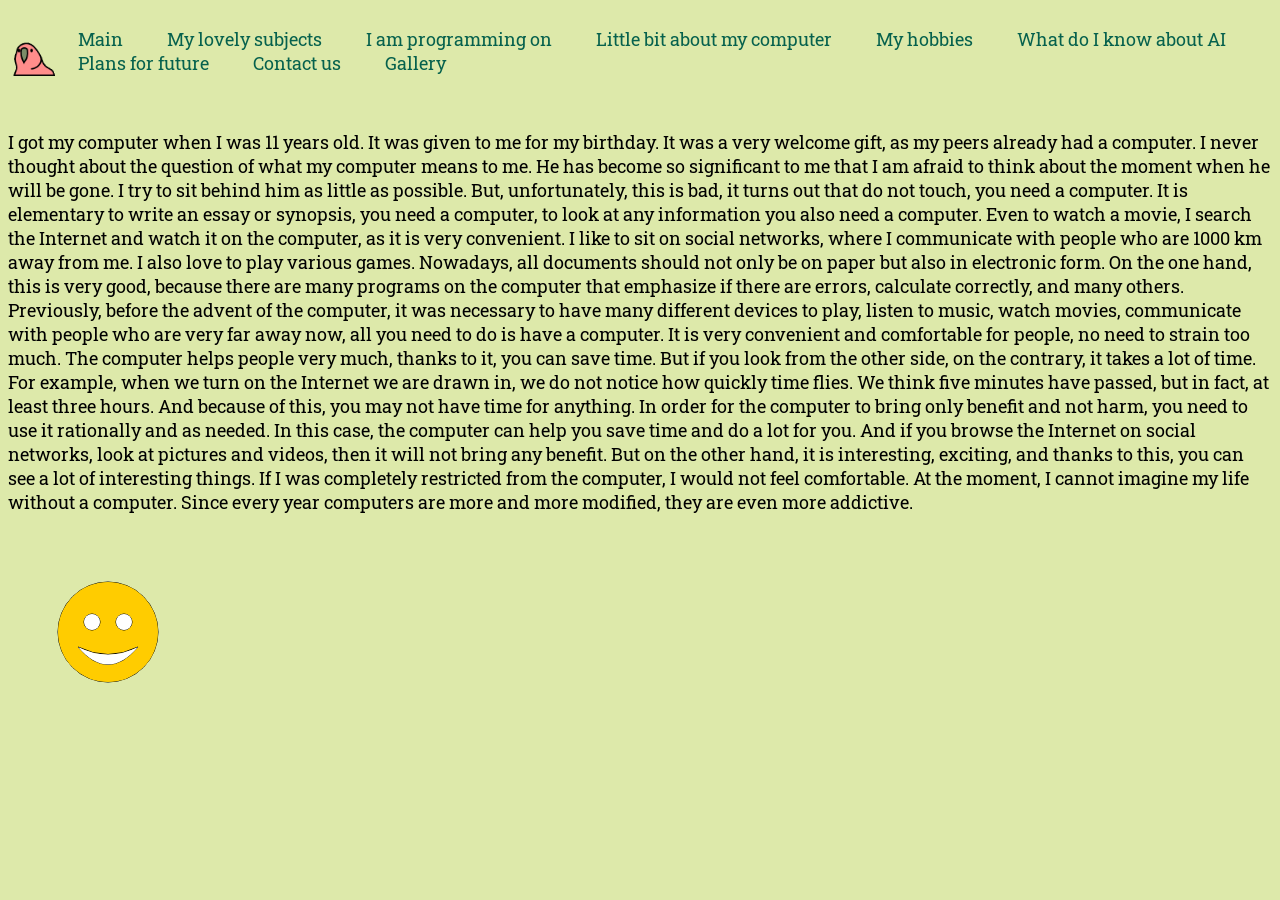
<file: about-computer.html>
<!DOCTYPE html>
<html>

<head>
  <meta http-equiv="Content-Type" content="text/html; charset=utf-8" />
  <title>Imperium post</title>
  <!-- <link rel="stylesheet" href="/styles/reset.css">   -->
  <link rel="stylesheet" href="styles/menu.css" />
  <link rel="stylesheet" href="styles/text.css" />
  <link rel="stylesheet" href="styles/table.css" />
  <link rel="stylesheet" href="styles/style.css" />
  <link rel="stylesheet" href="styles/photo.css" />
  <link rel="stylesheet" href="styles/form.css" />
  <link rel="stylesheet" href="styles/header.css" />
  <link rel="preconnect" href="https://fonts.googleapis.com" />
  <link rel="preconnect" href="https://fonts.gstatic.com" crossorigin />
  <link
    href="https://fonts.googleapis.com/css2?family=Roboto+Slab:wght@100;200;300;400;500;600;700;800;900&display=swap"
    rel="stylesheet" />
</head>

<body class="body_hide">
  <img class="background">
  <div class="container">
    <div class="header">
      <img src="images/pap-dance.gif" , alt="Parrot dancing" />
      <div class="header-nav">
        <a href="index.html">Main</a>
        <a href="subjects.html">My lovely subjects</a>
        <a href="programming-languages.html">I am programming on</a>
        <a href="about-computer.html">Little bit about my computer</a>
        <a href="my-hobbies.html">My hobbies</a>
        <a href="ai.html">What do I know about AI</a>
        <a href="future.html">Plans for future</a>
        <a href="recruiting.html">Contact us</a>
        <a href="gallery.html">Gallery</a>
      </div>
    </div>

    <br /><br />
    <div class="container">
      <p>
        I got my computer when I was 11 years old. It was given to me for my
        birthday. It was a very welcome gift, as my peers already had a
        computer. I never thought about the question of what my computer means
        to me. He has become so significant to me that I am afraid to think
        about the moment when he will be gone. I try to sit behind him as little
        as possible. But, unfortunately, this is bad, it turns out that do not
        touch, you need a computer. It is elementary to write an essay or
        synopsis, you need a computer, to look at any information you also need
        a computer. Even to watch a movie, I search the Internet and watch it on
        the computer, as it is very convenient. I like to sit on social
        networks, where I communicate with people who are 1000 km away from me.
        I also love to play various games. Nowadays, all documents should not
        only be on paper but also in electronic form. On the one hand, this is
        very good, because there are many programs on the computer that
        emphasize if there are errors, calculate correctly, and many others.
        Previously, before the advent of the computer, it was necessary to have
        many different devices to play, listen to music, watch movies,
        communicate with people who are very far away now, all you need to do is
        have a computer. It is very convenient and comfortable for people, no
        need to strain too much. The computer helps people very much, thanks to
        it, you can save time. But if you look from the other side, on the
        contrary, it takes a lot of time. For example, when we turn on the
        Internet we are drawn in, we do not notice how quickly time flies. We
        think five minutes have passed, but in fact, at least three hours. And
        because of this, you may not have time for anything. In order for the
        computer to bring only benefit and not harm, you need to use it
        rationally and as needed. In this case, the computer can help you save
        time and do a lot for you. And if you browse the Internet on social
        networks, look at pictures and videos, then it will not bring any
        benefit. But on the other hand, it is interesting, exciting, and thanks
        to this, you can see a lot of interesting things. If I was completely
        restricted from the computer, I would not feel comfortable. At the
        moment, I cannot imagine my life without a computer. Since every year
        computers are more and more modified, they are even more addictive.
      </p>
    </div>
    <canvas id="smile" width="200" height="200">
      <p>Ваш браузер не поддерживает рисование.</p>
    </canvas>    

    <script src="scripts/header-helper.js" type="text/javascript"></script>
    <script src="scripts/hot-buttons.js" type="text/javascript"></script>
    <script src="scripts/script.js" type="text/javascript"></script>
</body>

</html>
</file>
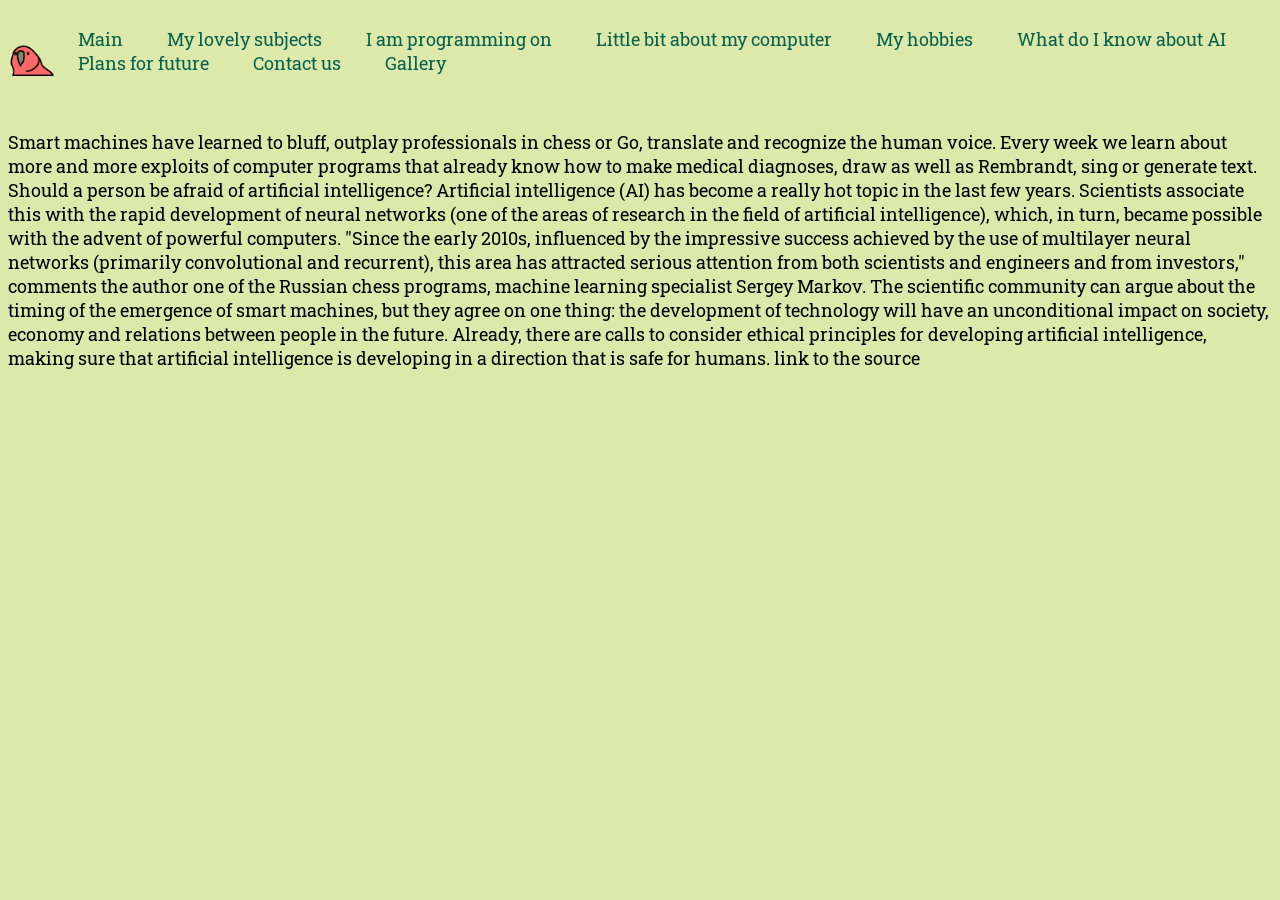
<file: ai.html>
<!DOCTYPE html>
<html>

<head>
  <meta http-equiv="Content-Type" content="text/html; charset=utf-8" />
  <title>Imperium post</title>
  <!-- <link rel="stylesheet" href="/styles/reset.css">   -->
  <link rel="stylesheet" href="styles/menu.css" />
  <link rel="stylesheet" href="styles/text.css" />
  <link rel="stylesheet" href="styles/table.css" />
  <link rel="stylesheet" href="styles/style.css" />
  <link rel="stylesheet" href="styles/photo.css" />
  <link rel="stylesheet" href="styles/form.css" />
  <link rel="stylesheet" href="/styles/header.css" />
  <link rel="preconnect" href="https://fonts.googleapis.com" />
  <link rel="preconnect" href="https://fonts.gstatic.com" crossorigin />
  <link
    href="https://fonts.googleapis.com/css2?family=Roboto+Slab:wght@100;200;300;400;500;600;700;800;900&display=swap"
    rel="stylesheet" />
</head>

<body class="body_hide">
  <img class="background">
  <div class="container">
    <div class="header">
      <img src="images/pap-dance.gif" , alt="Parrot dancing" />
      <div class="header-nav">
        <a href="index.html">Main</a>
        <a href="subjects.html">My lovely subjects</a>
        <a href="programming-languages.html">I am programming on</a>
        <a href="about-computer.html">Little bit about my computer</a>
        <a href="my-hobbies.html">My hobbies</a>
        <a href="ai.html">What do I know about AI</a>
        <a href="future.html">Plans for future</a>
        <a href="recruiting.html">Contact us</a>
        <a href="gallery.html">Gallery</a>
      </div>
    </div>

    <br /><br />
    <div class="container">
      <p>
        Smart machines have learned to bluff, outplay professionals in chess or
        Go, translate and recognize the human voice. Every week we learn about
        more and more exploits of computer programs that already know how to
        make medical diagnoses, draw as well as Rembrandt, sing or generate
        text. Should a person be afraid of artificial intelligence? Artificial
        intelligence (AI) has become a really hot topic in the last few years.
        Scientists associate this with the rapid development of neural networks
        (one of the areas of research in the field of artificial intelligence),
        which, in turn, became possible with the advent of powerful computers.
        "Since the early 2010s, influenced by the impressive success achieved by
        the use of multilayer neural networks (primarily convolutional and
        recurrent), this area has attracted serious attention from both
        scientists and engineers and from investors," comments the author one of
        the Russian chess programs, machine learning specialist Sergey Markov.
        The scientific community can argue about the timing of the emergence of
        smart machines, but they agree on one thing: the development of
        technology will have an unconditional impact on society, economy and
        relations between people in the future. Already, there are calls to
        consider ethical principles for developing artificial intelligence,
        making sure that artificial intelligence is developing in a direction
        that is safe for humans.
        <a target="_blank" href="https://en.wikipedia.org/wiki/Artificial_intelligence">link to the source</a>
      </p>
    </div>

    <script src="scripts/header-helper.js" type="text/javascript"></script>
    <script src="scripts/hot-buttons.js" type="text/javascript"></script>
    <script src="scripts/script.js" type="text/javascript"></script>
</body>

</html>
</file>
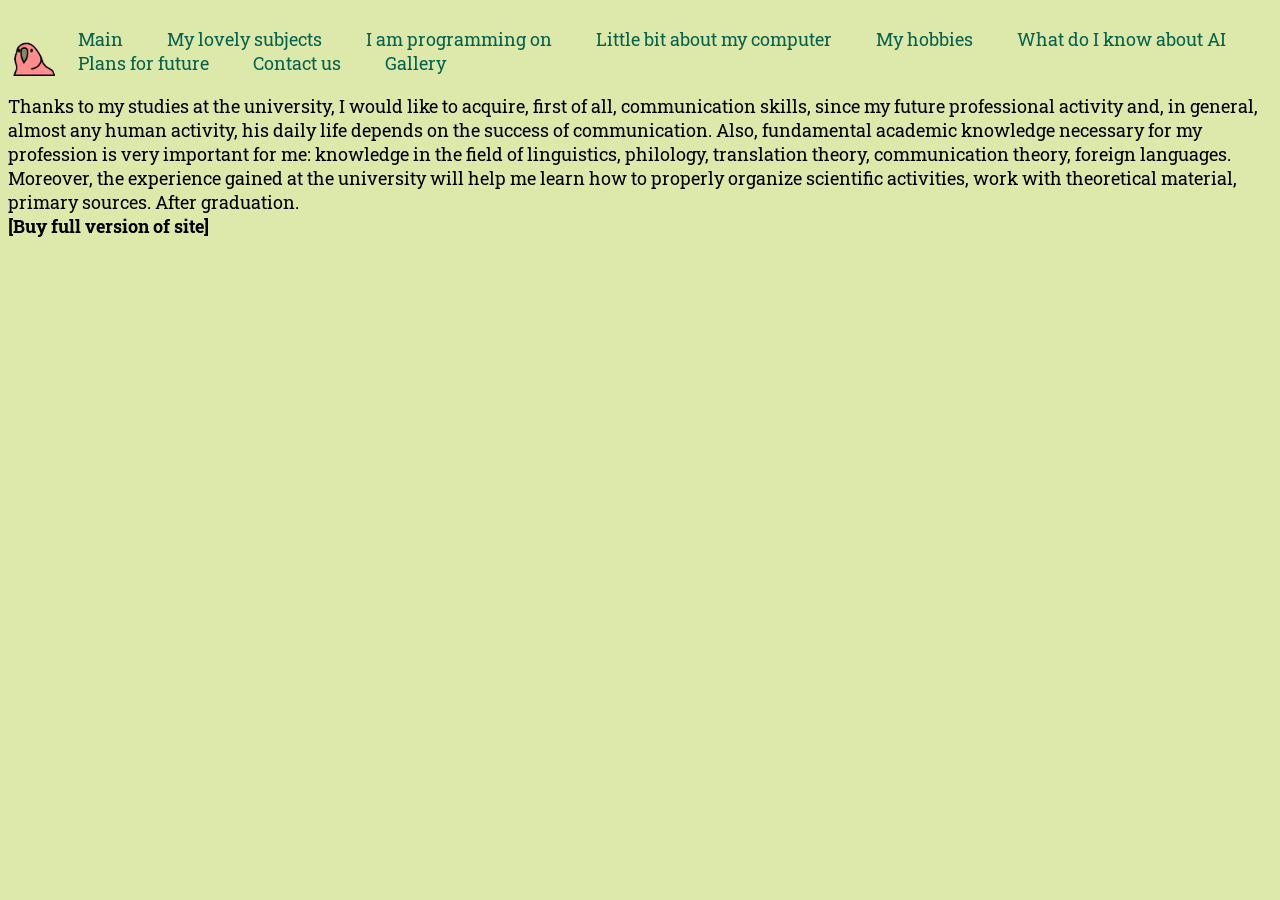
<file: educational.html>
<!DOCTYPE html>
<html>

<head>
  <meta http-equiv="Content-Type" content="text/html; charset=utf-8" />
  <title>Imperium post</title>
  <!-- <link rel="stylesheet" href="/styles/reset.css">   -->
  <link rel="stylesheet" href="styles/menu.css" />
  <link rel="stylesheet" href="styles/text.css" />
  <link rel="stylesheet" href="styles/table.css" />
  <link rel="stylesheet" href="styles/style.css" />
  <link rel="stylesheet" href="styles/photo.css" />
  <link rel="stylesheet" href="styles/form.css" />
  <link rel="stylesheet" href="styles/header.css" />
  <link rel="preconnect" href="https://fonts.googleapis.com" />
  <link rel="preconnect" href="https://fonts.gstatic.com" crossorigin />
  <link
    href="https://fonts.googleapis.com/css2?family=Roboto+Slab:wght@100;200;300;400;500;600;700;800;900&display=swap"
    rel="stylesheet" />
</head>

<body class="body_hide">
  <img class="background">
  <div class="container">
    <div class="header">
      <img src="images/pap-dance.gif" , alt="Parrot dancing" />
      <div class="header-nav">
        <a href="index.html">Main</a>
        <a href="subjects.html">My lovely subjects</a>
        <a href="programming-languages.html">I am programming on</a>
        <a href="about-computer.html">Little bit about my computer</a>
        <a href="my-hobbies.html">My hobbies</a>
        <a href="ai.html">What do I know about AI</a>
        <a href="future.html">Plans for future</a>
        <a href="recruiting.html">Contact us</a>
        <a href="gallery.html">Gallery</a>
      </div>
    </div>
    <div>
      <p>
        Thanks to my studies at the university, I would like to acquire, first
        of all, communication skills, since my future professional activity and,
        in general, almost any human activity, his daily life depends on the
        success of communication. Also, fundamental academic knowledge necessary
        for my profession is very important for me: knowledge in the field of
        linguistics, philology, translation theory, communication theory,
        foreign languages. Moreover, the experience gained at the university
        will help me learn how to properly organize scientific activities, work
        with theoretical material, primary sources. After graduation.
        <br />
        <b><a href="../secret.html">[Buy full version of site]</a></b>
      </p>
    </div>

    <script src="scripts/header-helper.js" type="text/javascript"></script>
    <script src="scripts/hot-buttons.js" type="text/javascript"></script>
    <script src="scripts/script.js" type="text/javascript"></script>
</body>

</html>
</file>
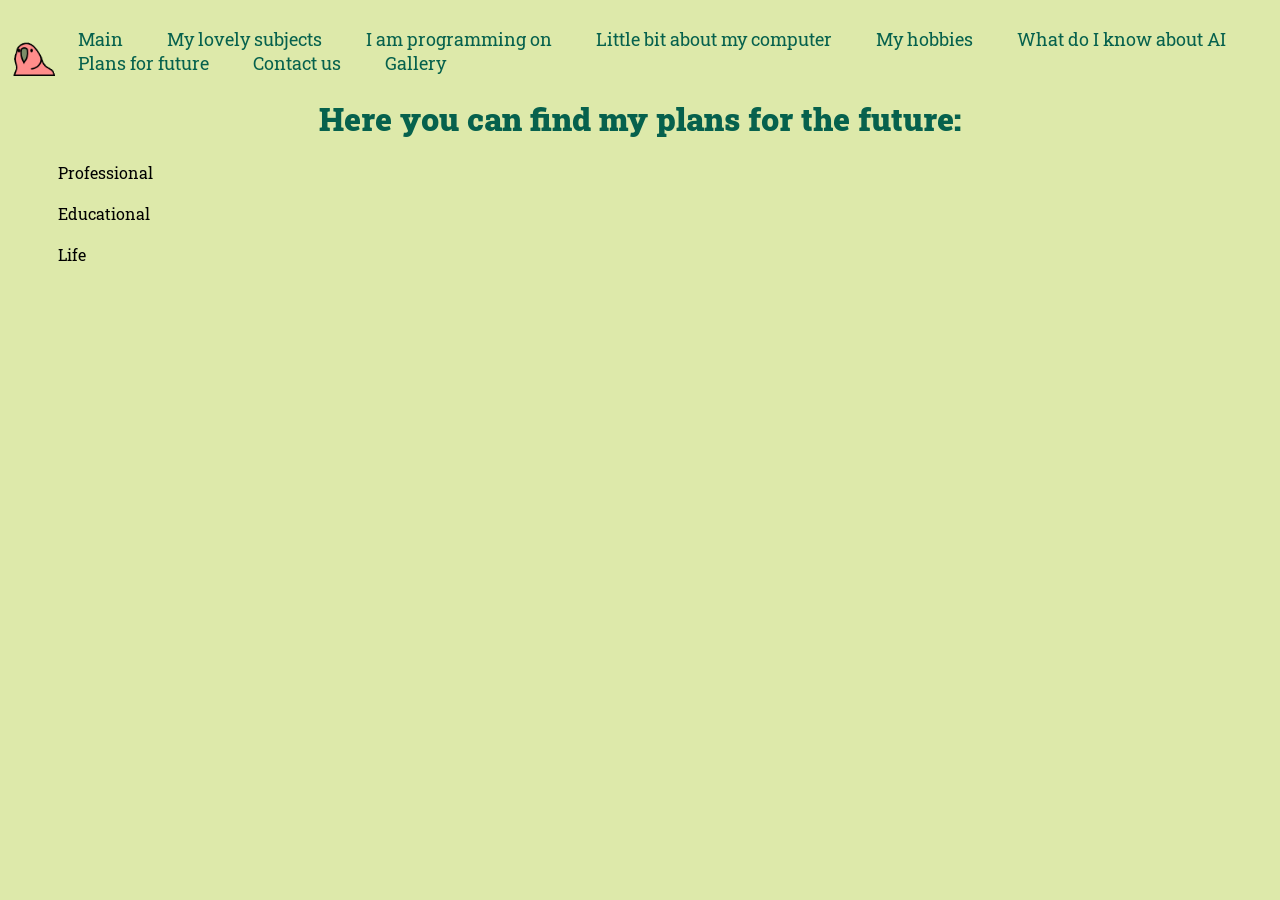
<file: future.html>
<!DOCTYPE html>
<html>

<head>
    <meta http-equiv="Content-Type" content="text/html; charset=utf-8">
    <title>Imperium post</title>
    <!-- <link rel="stylesheet" href="/styles/reset.css">   -->
    <link rel="stylesheet" href="styles/menu.css">
    <link rel="stylesheet" href="styles/text.css">
    <link rel="stylesheet" href="styles/table.css">
    <link rel="stylesheet" href="styles/style.css">
    <link rel="stylesheet" href="styles/photo.css">
    <link rel="stylesheet" href="styles/form.css">
    <link rel="stylesheet" href="styles/header.css" />
    <link rel="preconnect" href="https://fonts.googleapis.com">
    <link rel="preconnect" href="https://fonts.gstatic.com" crossorigin>
    <link
        href="https://fonts.googleapis.com/css2?family=Roboto+Slab:wght@100;200;300;400;500;600;700;800;900&display=swap"
        rel="stylesheet">
</head>

<body class="body_hide">
    <img class="background">
    <div class="container">
        <div class="header">
            <img src="images/pap-dance.gif" , alt="Parrot dancing">
            <div class="header-nav">
                <a href="index.html">Main</a>
                <a href="subjects.html">My lovely subjects</a>
                <a href="programming-languages.html">I am programming on</a>
                <a href="about-computer.html">Little bit about my computer</a>
                <a href="my-hobbies.html">My hobbies</a>
                <a href="ai.html">What do I know about AI</a>
                <a href="future.html">Plans for future</a>
                <a href="recruiting.html">Contact us</a>
                <a href="gallery.html">Gallery</a>

            </div>
        </div>
        <p>
        <h1>Here you can find my plans for the future:</h1>
        <ul class="future">
            <li><a href="professional.html">Professional</a></li>
            <li><a href="educational.html">Educational</a></li>
            <li><a href="life.html">Life</a></li>
        </ul>
        </p>
    </div>
    <script src="scripts/header-helper.js" type="text/javascript"></script>
    <script src="scripts/hot-buttons.js" type="text/javascript"></script>
    <script src="scripts/script.js" type="text/javascript"></script>
</body>

</html>
</file>
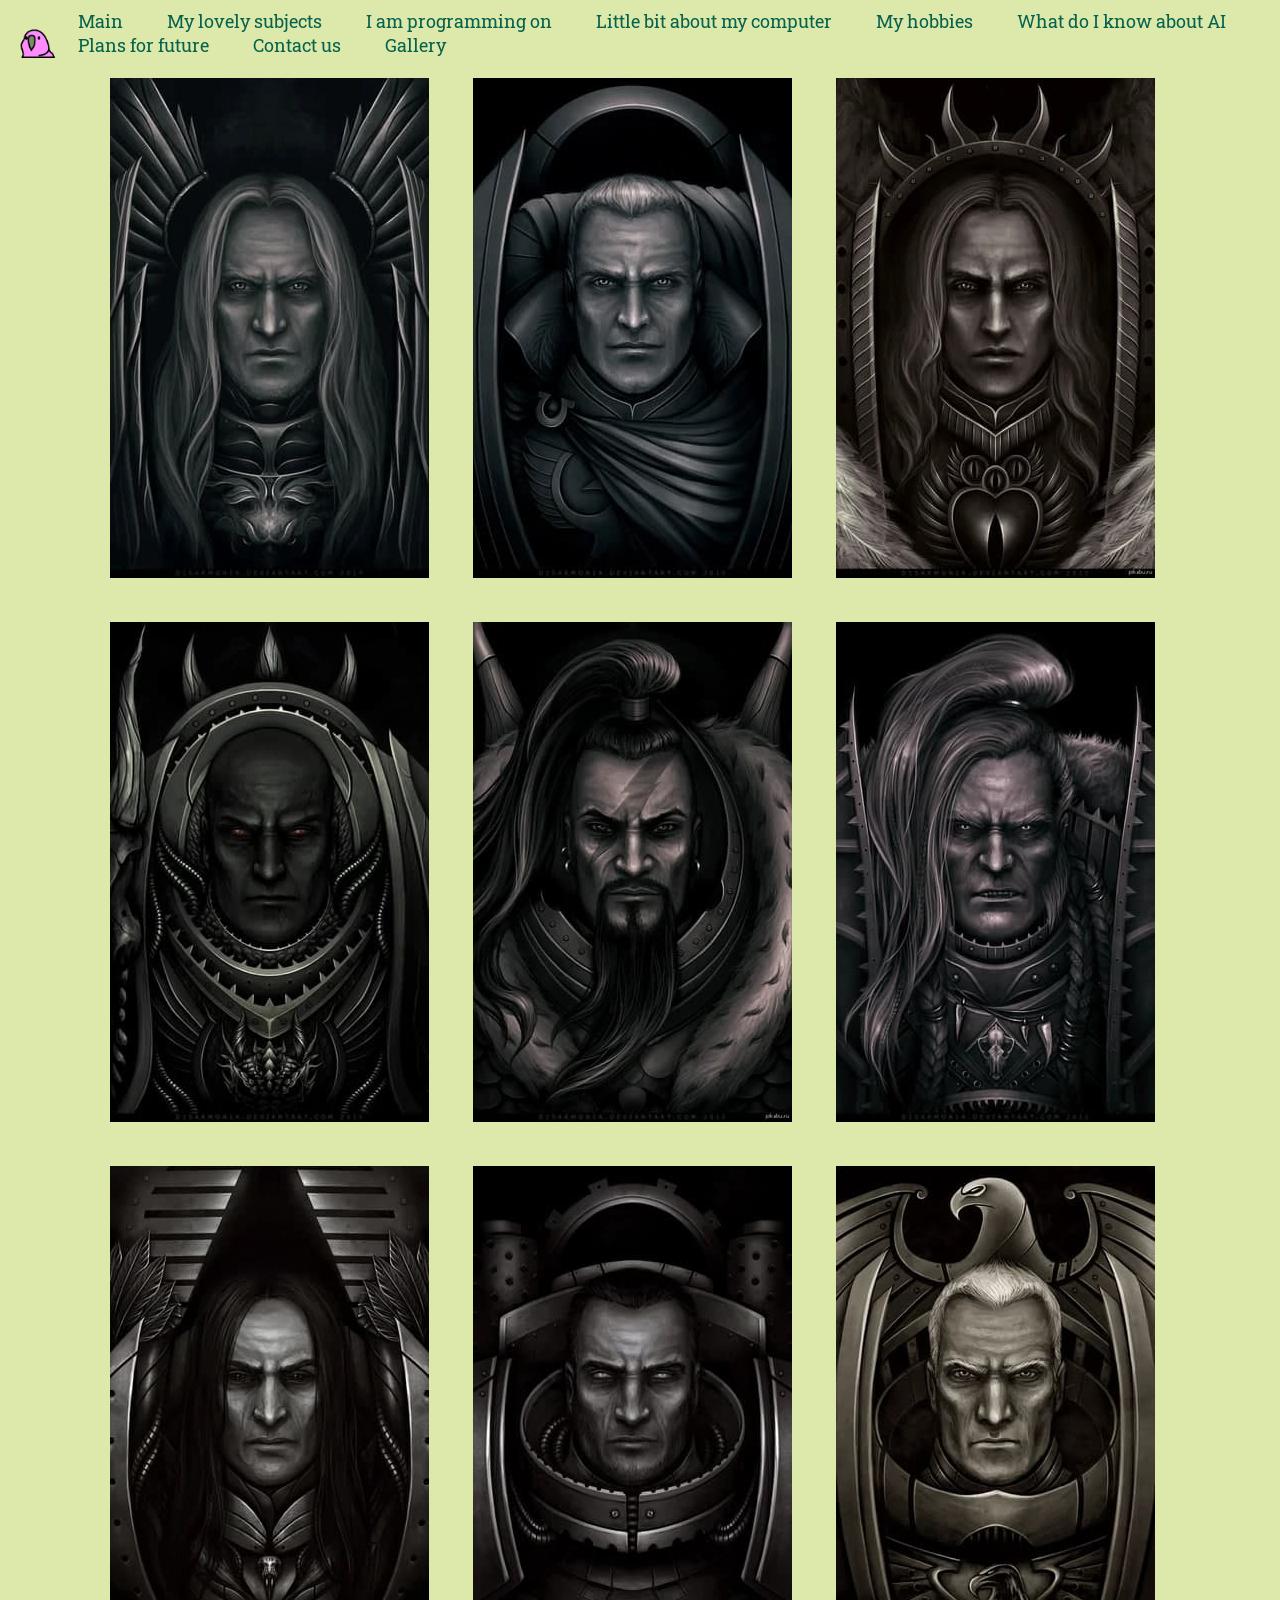
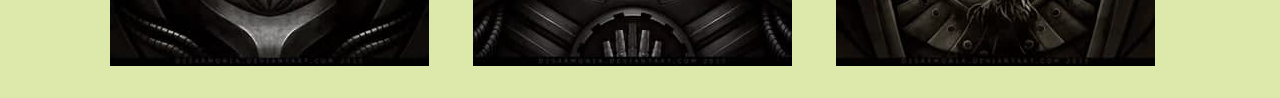
<file: gallery.html>
<!DOCTYPE html>
<html>

<head>
  <meta http-equiv="Content-Type" content="text/html; charset=utf-8" />
  <title>Imperium post</title>
  <!-- <link rel="stylesheet" href="/styles/reset.css">   -->
  <link rel="stylesheet" href="styles/menu.css" />
  <link rel="stylesheet" href="styles/text.css" />
  <link rel="stylesheet" href="styles/table.css" />
  <link rel="stylesheet" href="styles/style.css" />
  <link rel="stylesheet" href="styles/photo.css" />
  <link rel="stylesheet" href="styles/form.css" />
  <link rel="stylesheet" href="styles/header.css" />
  <link rel="stylesheet" href="styles/slider.css" />
  <link rel="preconnect" href="https://fonts.googleapis.com" />
  <link rel="preconnect" href="https://fonts.gstatic.com" crossorigin />
  <link
    href="https://fonts.googleapis.com/css2?family=Roboto+Slab:wght@100;200;300;400;500;600;700;800;900&display=swap"
    rel="stylesheet" />
</head>

<body class="body_hide">
  <div class="container">
    <div class="header">
      <img src="images/pap-dance.gif" , alt="Parrot dancing" />
      <div class="header-nav">
        <a href="index.html">Main</a>
        <a href="subjects.html">My lovely subjects</a>
        <a href="programming-languages.html">I am programming on</a>
        <a href="about-computer.html">Little bit about my computer</a>
        <a href="my-hobbies.html">My hobbies</a>
        <a href="ai.html">What do I know about AI</a>
        <a href="future.html">Plans for future</a>
        <a href="recruiting.html">Contact us</a>
        <a href="gallery.html">Gallery</a>
      </div>
    </div>

    <div class="imperators">
      <div class="imperator-img">
        <img src="images/photo_2021-10-21_15-27-26.jpg" alt="" />
        <img src="images/photo_2021-10-21_15-27-51.jpg" alt="" />
        <img src="images/photo_2021-10-21_15-27-58.jpg" alt="" />
        <img src="images/photo_2021-10-21_15-28-04.jpg" alt="" />
        <img src="images/photo_2021-10-21_15-28-15.jpg" alt="" />
        <img src="images/photo_2021-10-21_15-28-23.jpg" alt="" />
        <img src="images/photo_2021-10-21_15-28-36.jpg" alt="" />
        <img src="images/photo_2021-10-21_15-40-52.jpg" alt="" />
        <img src="images/photo_2021-10-21_15-41-01.jpg" alt="" />
      </div>
    </div>
  </div>
  <script src="scripts/header-helper.js" type="text/javascript"></script>
  <script src="scripts/hot-buttons.js" type="text/javascript"></script>
  <script src="scripts/script.js" type="text/javascript"></script>
  <script src="scripts/slider.js" type="text/javascript"></script>
  </div>
</body>

</html>
</file>
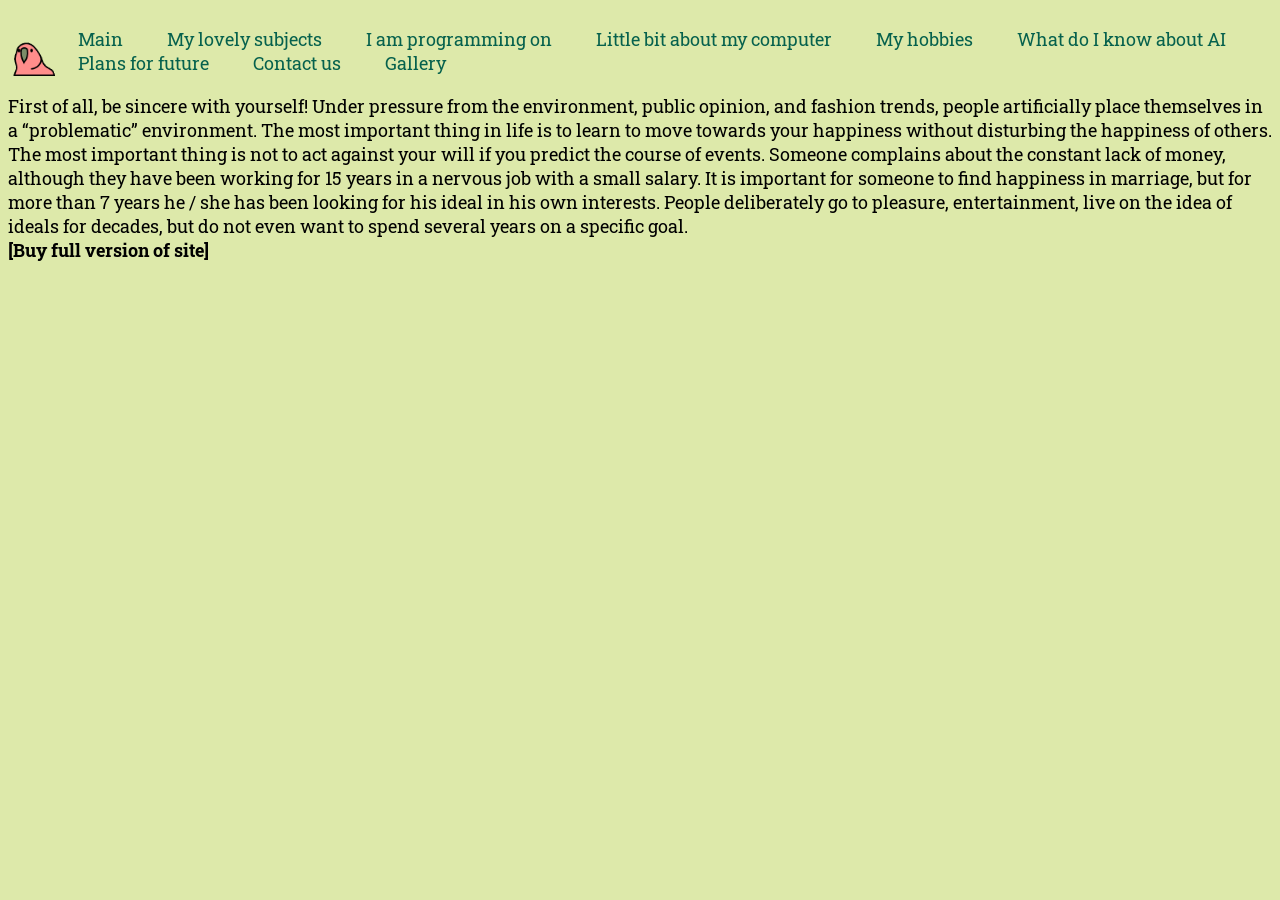
<file: life.html>
<!DOCTYPE html>
<html>

<head>
  <meta http-equiv="Content-Type" content="text/html; charset=utf-8" />
  <title>Imperium post</title>
  <!-- <link rel="stylesheet" href="/styles/reset.css">   -->
  <link rel="stylesheet" href="styles/menu.css" />
  <link rel="stylesheet" href="styles/text.css" />
  <link rel="stylesheet" href="styles/table.css" />
  <link rel="stylesheet" href="styles/style.css" />
  <link rel="stylesheet" href="styles/photo.css" />
  <link rel="stylesheet" href="styles/form.css" />
  <link rel="stylesheet" href="styles/header.css" />
  <link rel="preconnect" href="https://fonts.googleapis.com" />
  <link rel="preconnect" href="https://fonts.gstatic.com" crossorigin />
  <link
    href="https://fonts.googleapis.com/css2?family=Roboto+Slab:wght@100;200;300;400;500;600;700;800;900&display=swap"
    rel="stylesheet" />
</head>

<body class="body_hide">
  <img class="background">
  <div class="container">
    <div class="header">
      <img src="images/pap-dance.gif" , alt="Parrot dancing" />
      <div class="header-nav">
        <a href="index.html">Main</a>
        <a href="subjects.html">My lovely subjects</a>
        <a href="programming-languages.html">I am programming on</a>
        <a href="about-computer.html">Little bit about my computer</a>
        <a href="my-hobbies.html">My hobbies</a>
        <a href="ai.html">What do I know about AI</a>
        <a href="future.html">Plans for future</a>
        <a href="recruiting.html">Contact us</a>
        <a href="gallery.html">Gallery</a>
      </div>
    </div>
    <div class="container">
      <p>
        First of all, be sincere with yourself! Under pressure from the
        environment, public opinion, and fashion trends, people artificially
        place themselves in a “problematic” environment. The most important
        thing in life is to learn to move towards your happiness without
        disturbing the happiness of others. The most important thing is not to
        act against your will if you predict the course of events. Someone
        complains about the constant lack of money, although they have been
        working for 15 years in a nervous job with a small salary. It is
        important for someone to find happiness in marriage, but for more than 7
        years he / she has been looking for his ideal in his own interests.
        People deliberately go to pleasure, entertainment, live on the idea of
        ​​ideals for decades, but do not even want to spend several years on a
        specific goal.<br />
        <b><a href="../secret.html">[Buy full version of site]</a></b>
      </p>
    </div>
  </div>
  <script src="scripts/header-helper.js" type="text/javascript"></script>
  <script src="scripts/hot-buttons.js" type="text/javascript"></script>
  <script src="scripts/script.js" type="text/javascript"></script>
</body>

</html>
</file>
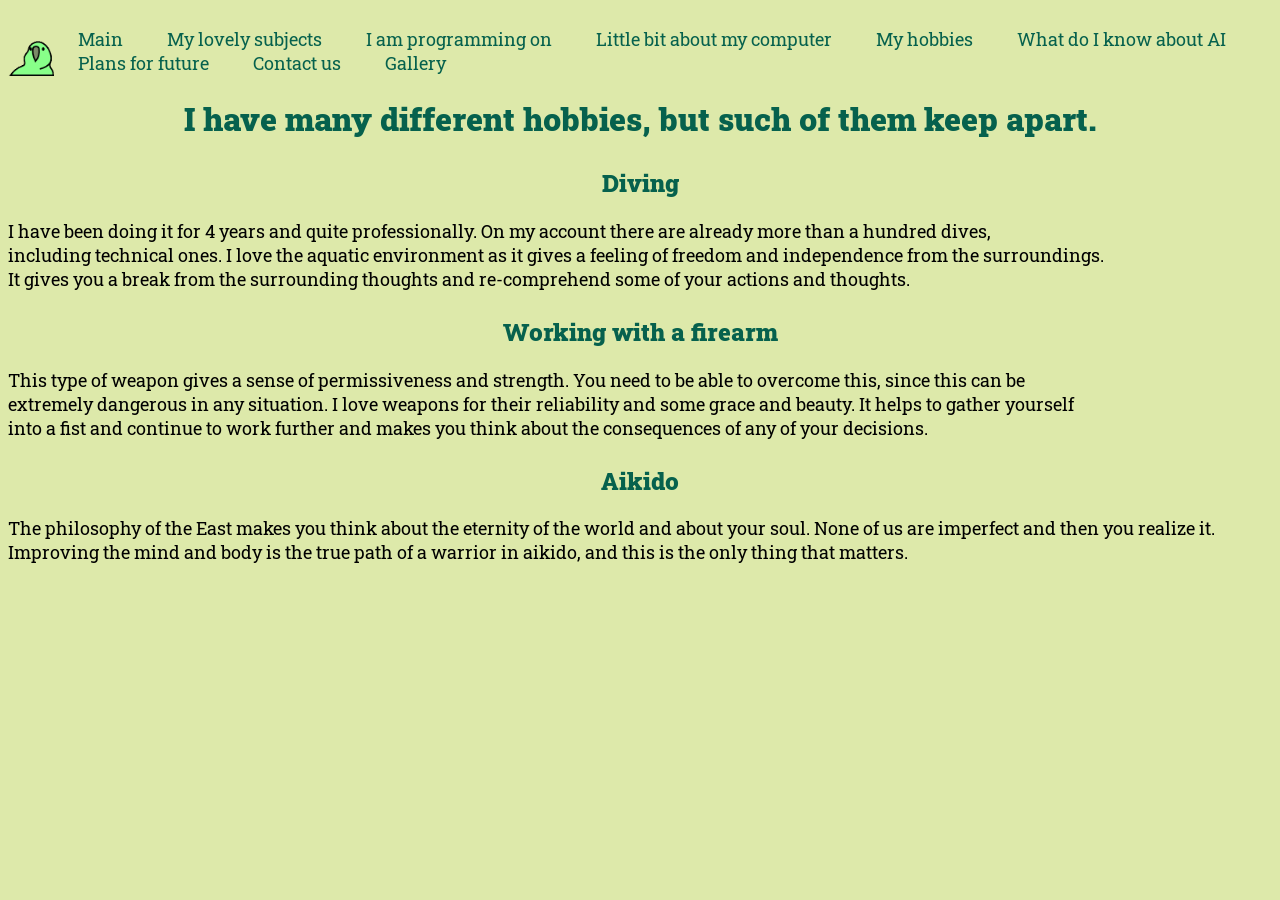
<file: my-hobbies.html>
<!DOCTYPE html>
<html>

<head>
  <meta http-equiv="Content-Type" content="text/html; charset=utf-8" />
  <title>Imperium post</title>
  <!-- <link rel="stylesheet" href="/styles/reset.css">   -->
  <link rel="stylesheet" href="styles/menu.css" />
  <link rel="stylesheet" href="styles/text.css" />
  <link rel="stylesheet" href="styles/table.css" />
  <link rel="stylesheet" href="styles/style.css" />
  <link rel="stylesheet" href="styles/photo.css" />
  <link rel="stylesheet" href="styles/form.css" />
  <link rel="stylesheet" href="styles/header.css" />
  <link rel="preconnect" href="https://fonts.googleapis.com" />
  <link rel="preconnect" href="https://fonts.gstatic.com" crossorigin />
  <link
    href="https://fonts.googleapis.com/css2?family=Roboto+Slab:wght@100;200;300;400;500;600;700;800;900&display=swap"
    rel="stylesheet" />
</head>

<body class="body_hide">
  <img class="background">
  <div class="container">
    <div class="header">
      <img src="images/pap-dance.gif" , alt="Parrot dancing" />
      <div class="header-nav">
        <a href="index.html">Main</a>
        <a href="subjects.html">My lovely subjects</a>
        <a href="programming-languages.html">I am programming on</a>
        <a href="about-computer.html">Little bit about my computer</a>
        <a href="my-hobbies.html">My hobbies</a>
        <a href="ai.html">What do I know about AI</a>
        <a href="future.html">Plans for future</a>
        <a href="recruiting.html">Contact us</a>
        <a href="gallery.html">Gallery</a>
      </div>
    </div>

    <h1>I have many different hobbies, but such of them keep apart.</h1>
    <div class="container">
      <h2 id="Diving">Diving</h2>
      <p>
        I have been doing it for 4 years and quite professionally. On my account
        there are already more than a hundred dives,<br />
        including technical ones. I love the aquatic environment as it gives a
        feeling of freedom and independence from the surroundings.<br />
        It gives you a break from the surrounding thoughts and re-comprehend
        some of your actions and thoughts.<br />
      </p>
      <h2 id="firearm">Working with a firearm</h2>
      <p>
        This type of weapon gives a sense of permissiveness and strength. You
        need to be able to overcome this, since this can be<br />
        extremely dangerous in any situation. I love weapons for their
        reliability and some grace and beauty. It helps to gather yourself<br />
        into a fist and continue to work further and makes you think about the
        consequences of any of your decisions.<br />
      </p>
      <h2 id="Aikido">Aikido</h2>
      <p>
        The philosophy of the East makes you think about the eternity of the
        world and about your soul. None of us are imperfect and then you realize
        it.<br />
        Improving the mind and body is the true path of a warrior in aikido, and
        this is the only thing that matters.<br />
      </p>
    </div>
  </div>

  <script src="scripts/header-helper.js" type="text/javascript"></script>
  <script src="scripts/hot-buttons.js" type="text/javascript"></script>
  <script src="scripts/script.js" type="text/javascript"></script>
</body>

</html>
</file>
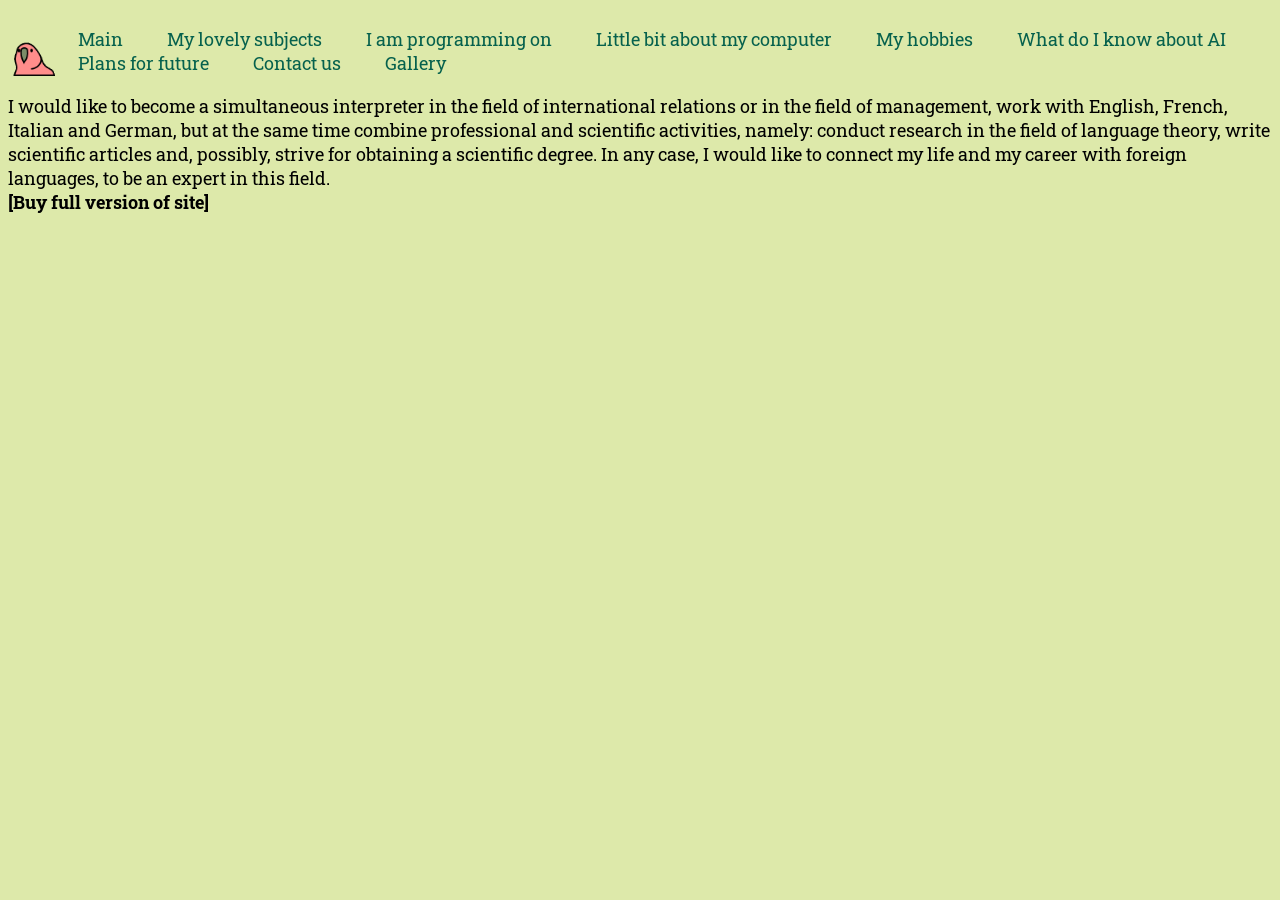
<file: professional.html>
<!DOCTYPE html>
<html>

<head>
  <meta http-equiv="Content-Type" content="text/html; charset=utf-8" />
  <title>Imperium post</title>
  <!-- <link rel="stylesheet" href="/styles/reset.css">   -->
  <link rel="stylesheet" href="styles/menu.css" />
  <link rel="stylesheet" href="styles/text.css" />
  <link rel="stylesheet" href="styles/table.css" />
  <link rel="stylesheet" href="styles/style.css" />
  <link rel="stylesheet" href="styles/photo.css" />
  <link rel="stylesheet" href="styles/form.css" />
  <link rel="stylesheet" href="styles/header.css" />
  <link rel="preconnect" href="https://fonts.googleapis.com" />
  <link rel="preconnect" href="https://fonts.gstatic.com" crossorigin />
  <link
    href="https://fonts.googleapis.com/css2?family=Roboto+Slab:wght@100;200;300;400;500;600;700;800;900&display=swap"
    rel="stylesheet" />
</head>

<body class="body_hide">
  <img class="background">
  <div class="container">
    <div class="header">
      <img src="images/pap-dance.gif" , alt="Parrot dancing" />
      <div class="header-nav">
        <a href="index.html">Main</a>
        <a href="subjects.html">My lovely subjects</a>
        <a href="programming-languages.html">I am programming on</a>
        <a href="about-computer.html">Little bit about my computer</a>
        <a href="my-hobbies.html">My hobbies</a>
        <a href="ai.html">What do I know about AI</a>
        <a href="future.html">Plans for future</a>
        <a href="recruiting.html">Contact us</a>
        <a href="gallery.html">Gallery</a>
      </div>
    </div>
    <div class="container">
      <p>
        I would like to become a simultaneous interpreter in the field of
        international relations or in the field of management, work with
        English, French, Italian and German, but at the same time combine
        professional and scientific activities, namely: conduct research in the
        field of language theory, write scientific articles and, possibly,
        strive for obtaining a scientific degree. In any case, I would like to
        connect my life and my career with foreign languages, to be an expert in
        this field.<br />
        <b><a href="../secret.html">[Buy full version of site]</a></b>
      </p>
    </div>
    <script src="scripts/header-helper.js" type="text/javascript"></script>
    <script src="scripts/hot-buttons.js" type="text/javascript"></script>
    <script src="scripts/script.js" type="text/javascript"></script>
  </div>
</body>

</html>
</file>
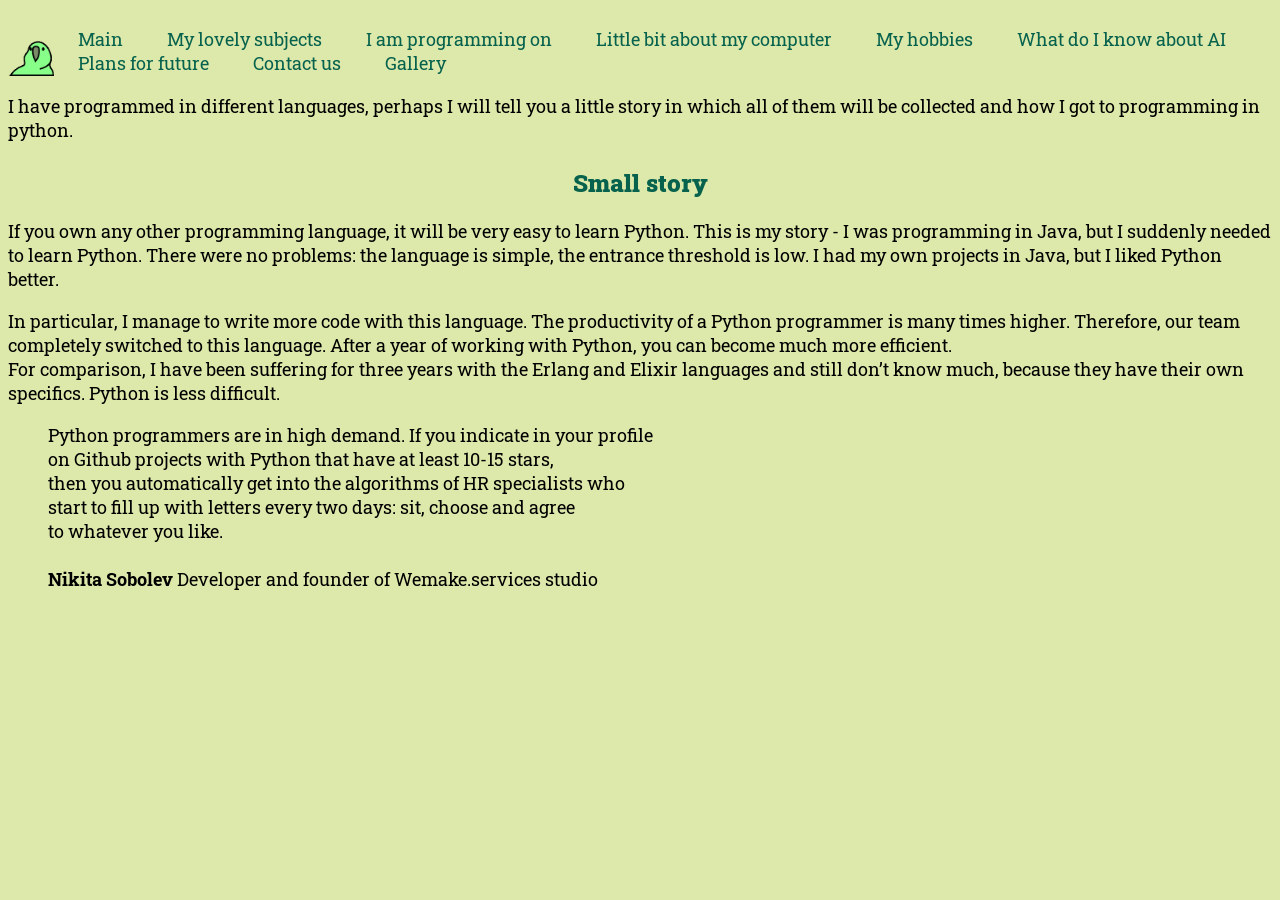
<file: programming-languages.html>
<!DOCTYPE html>
<html>

<head>
  <meta http-equiv="Content-Type" content="text/html; charset=utf-8" />
  <title>Imperium post</title>
  <!-- <link rel="stylesheet" href="/styles/reset.css">   -->
  <link rel="stylesheet" href="styles/menu.css" />
  <link rel="stylesheet" href="styles/text.css" />
  <link rel="stylesheet" href="styles/table.css" />
  <link rel="stylesheet" href="styles/style.css" />
  <link rel="stylesheet" href="styles/photo.css" />
  <link rel="stylesheet" href="styles/form.css" />
  <link rel="stylesheet" href="styles/header.css" />
  <link rel="preconnect" href="https://fonts.googleapis.com" />
  <link rel="preconnect" href="https://fonts.gstatic.com" crossorigin />
  <link
    href="https://fonts.googleapis.com/css2?family=Roboto+Slab:wght@100;200;300;400;500;600;700;800;900&display=swap"
    rel="stylesheet" />
</head>

<body class="body_hide">
  <img class="background">
  <div class="container">
    <div class="header">
      <img src="images/pap-dance.gif" , alt="Parrot dancing" />
      <div class="header-nav">
        <a href="index.html">Main</a>
        <a href="subjects.html">My lovely subjects</a>
        <a href="programming-languages.html">I am programming on</a>
        <a href="about-computer.html">Little bit about my computer</a>
        <a href="my-hobbies.html">My hobbies</a>
        <a href="ai.html">What do I know about AI</a>
        <a href="future.html">Plans for future</a>
        <a href="recruiting.html">Contact us</a>
        <a href="gallery.html">Gallery</a>
      </div>
    </div>

    <div class="container">
      <p>
        I have programmed in different languages, perhaps I will tell you a
        little story in which all of them will be collected and how I got to
        programming in python.
      </p>
      <h2>Small story</h2>
      <p>
        If you own any other programming language, it will be very easy to learn
        Python. This is my story - I was programming in Java, but I suddenly
        needed to learn Python. There were no problems: the language is simple,
        the entrance threshold is low. I had my own projects in Java, but I
        liked Python better.
      </p>
      <p>
        In particular, I manage to write more code with this language. The
        productivity of a Python programmer is many times higher. Therefore, our
        team completely switched to this language. After a year of working with
        Python, you can become much more efficient.<br />
        For comparison, I have been suffering for three years with the Erlang
        and Elixir languages ​​and still don’t know much, because they have
        their own specifics. Python is less difficult.
      </p>
      <blockquote cite="https://vc.ru/promo/37415-zachem-izuchat-python">
        <p>
          Python programmers are in high demand. If you indicate in your
          profile<br />
          on Github projects with Python that have at least 10-15 stars,<br />
          then you automatically get into the algorithms of HR specialists
          who<br />
          start to fill up with letters every two days: sit, choose and agree<br />
          to whatever you like.<br /><br />
          <b>Nikita Sobolev</b> Developer and founder of Wemake.services studio
        </p>
      </blockquote>
    </div>
  </div>
  <script src="scripts/header-helper.js" type="text/javascript"></script>
  <script src="scripts/hot-buttons.js" type="text/javascript"></script>
  <script src="scripts/script.js" type="text/javascript"></script>
</body>

</html>
</file>
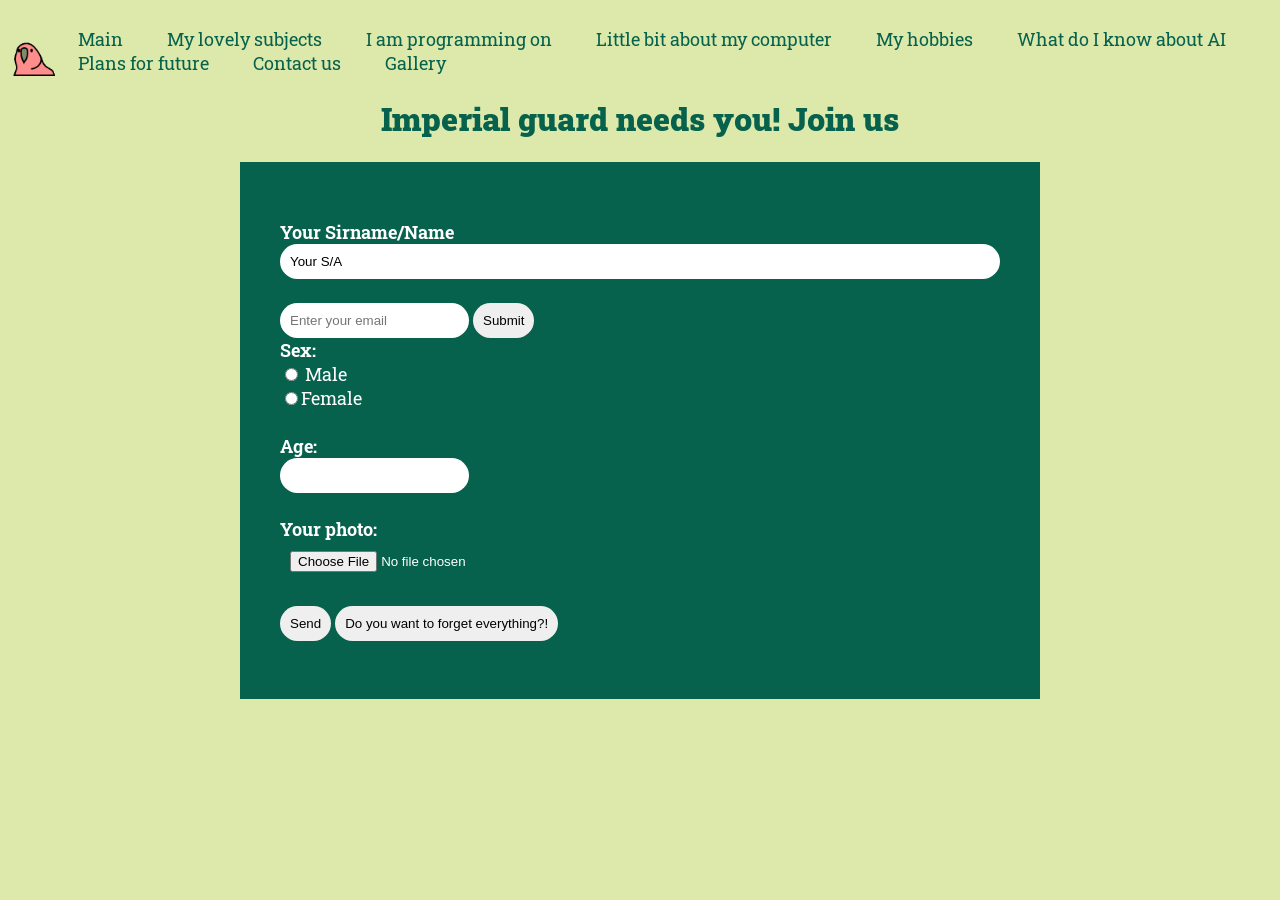
<file: recruiting.html>
<!DOCTYPE html>
<html>

<head>
  <meta http-equiv="Content-Type" content="text/html; charset=utf-8" />
  <title>Imperium post</title>
  <!-- <link rel="stylesheet" href="/styles/reset.css">   -->
  <link rel="stylesheet" href="styles/menu.css" />
  <link rel="stylesheet" href="styles/text.css" />
  <link rel="stylesheet" href="styles/table.css" />
  <link rel="stylesheet" href="styles/style.css" />
  <link rel="stylesheet" href="styles/photo.css" />
  <link rel="stylesheet" href="styles/form.css" />
  <link rel="stylesheet" href="styles/header.css" />
  <link rel="preconnect" href="https://fonts.googleapis.com" />
  <link rel="preconnect" href="https://fonts.gstatic.com" crossorigin />
  <link
    href="https://fonts.googleapis.com/css2?family=Roboto+Slab:wght@100;200;300;400;500;600;700;800;900&display=swap"
    rel="stylesheet" />
</head>

<body class="body_hide">
  <img class="background">
  <div class="container">
    <div class="header">
      <img src="images/pap-dance.gif" , alt="Parrot dancing" />
      <div class="header-nav">
        <a href="index.html">Main</a>
        <a href="subjects.html">My lovely subjects</a>
        <a href="programming-languages.html">I am programming on</a>
        <a href="about-computer.html">Little bit about my computer</a>
        <a href="my-hobbies.html">My hobbies</a>
        <a href="ai.html">What do I know about AI</a>
        <a href="future.html">Plans for future</a>
        <a href="recruiting.html">Contact us</a>
        <a href="gallery.html">Gallery</a>
      </div>
    </div>

    <h1>Imperial guard needs you! Join us</h1>
    <form class="contacts" name="Recruiting" action="mailto:ihor.rodionov@nure.ua" method="post">
      <p>
        <b>Your Sirname/Name</b>

        <input class="name" type="text" name="S/N" size="40" value="Your S/A" /><br /><br />

        <!-- <input type="text" class="userEmail" placeholder="Enter Your Email">
        <input type="submit" class="iCheakEmail" value="Click me"> <br><br> -->
        <input class="registration__input" type="email" placeholder="Enter your email" required>
        <input class="registration__btn" type="submit">
        <br>
        <!-- <input type="text" class="userPhone" placeholder="Enter Your Phone">
        <input type="submit" class="iCheakPhone" value="Click me"> <br><b></b> -->

        <b>Sex:</b><br />
        <input type="radio" name="sex" value="male" /> Male<br />
        <input type="radio" name="sex" value="female" />Female<br /><br />
        <b>Age:</b><br />
        <input type="number" name="age" /><br /><br />
        <b>Your photo:</b><br />
        <input class="file-p" type="file" name="photo" /><br /><br />
        <input id="send" type="submit" value="Send" />
        <input type="reset" value="Do you want to forget everything?!" />
      </p>
    </form>
  </div>
  <script src="scripts/header-helper.js" type="text/javascript"></script>
  <script src="scripts/hot-buttons.js" type="text/javascript"></script>
  <script src="scripts/script.js" type="text/javascript"></script>
</body>

</html>
</file>
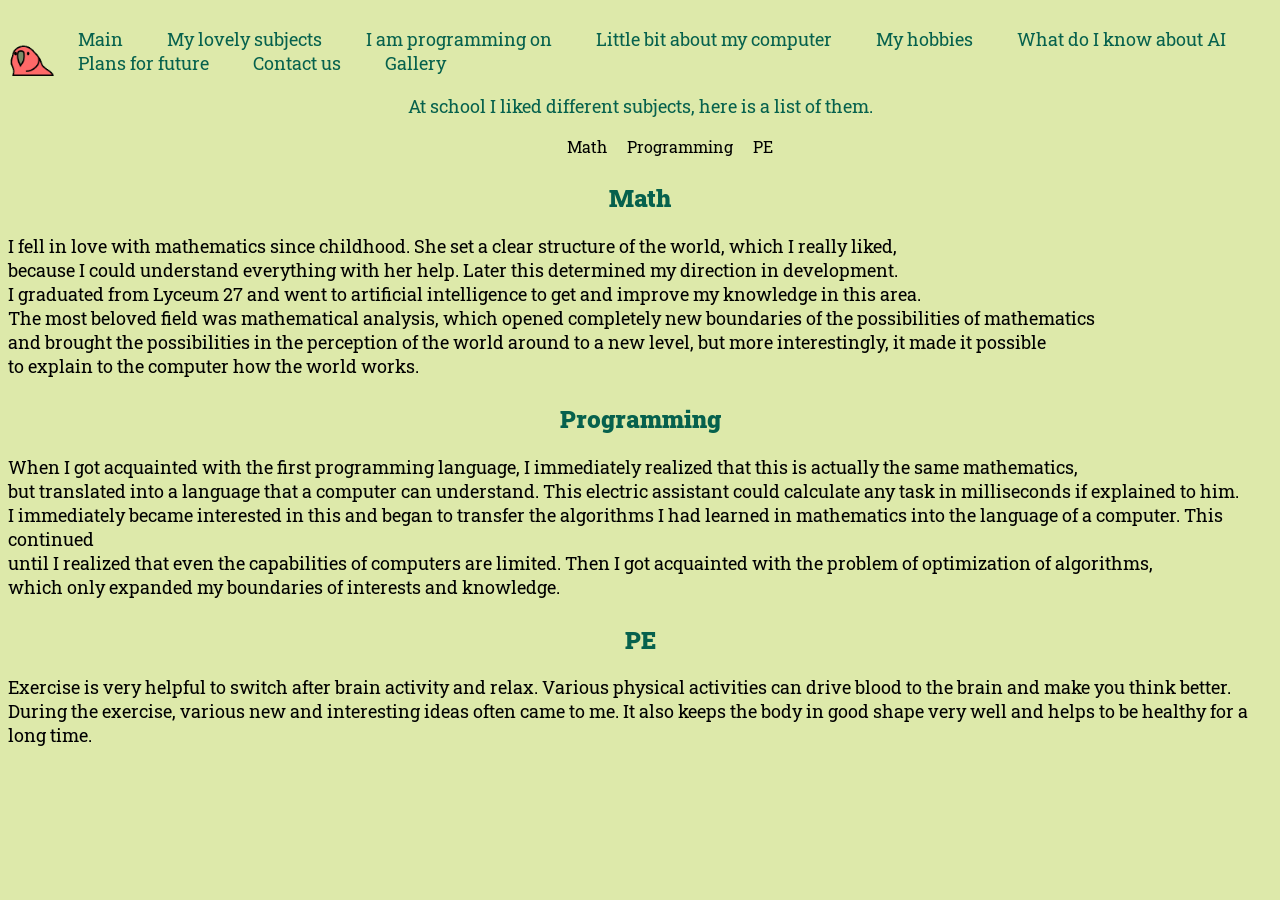
<file: subjects.html>
<!DOCTYPE html>
<html>

<head>
  <meta http-equiv="Content-Type" content="text/html; charset=utf-8">
  <title>Imperium post</title>
  <!-- <link rel="stylesheet" href="/styles/reset.css">   -->
  <link rel="stylesheet" href="styles/menu.css">
  <link rel="stylesheet" href="styles/text.css">
  <link rel="stylesheet" href="styles/table.css">
  <link rel="stylesheet" href="styles/style.css">
  <link rel="stylesheet" href="styles/photo.css">
  <link rel="stylesheet" href="styles/form.css">
  <link rel="stylesheet" href="styles/header.css" />
  <link rel="preconnect" href="https://fonts.googleapis.com">
  <link rel="preconnect" href="https://fonts.gstatic.com" crossorigin>
  <link
    href="https://fonts.googleapis.com/css2?family=Roboto+Slab:wght@100;200;300;400;500;600;700;800;900&display=swap"
    rel="stylesheet">
</head>

<body class="body_hide">
  <img class="background">
  <div class="container">
    <div class="header">
      <img src="images/pap-dance.gif" , alt="Parrot dancing">
      <div class="header-nav">
        <a href="index.html">Main</a>
        <a href="subjects.html">My lovely subjects</a>
        <a href="programming-languages.html">I am programming on</a>
        <a href="about-computer.html">Little bit about my computer</a>
        <a href="my-hobbies.html">My hobbies</a>
        <a href="ai.html">What do I know about AI</a>
        <a href="future.html">Plans for future</a>
        <a href="recruiting.html">Contact us</a>
        <a href="gallery.html">Gallery</a>

      </div>
    </div>

    <p class="school-start">At school I liked different subjects, here is a list of them.</p>
    <ul class="subjects-list">
      <li><a href="#Math">Math</li>
      <li><a href="#Programming">Programming</a></li>
      <li><a href="#PE">PE</a></li>
    </ul>
    <div class="container">
      <h2 id="Math" onclick="HelperCall(this.id)">Math</h2>
      <p>I fell in love with mathematics since childhood. She set a clear structure of the world, which I really
        liked,<br>
        because I could understand everything with her help. Later this determined my direction in development.<br>
        I graduated from Lyceum 27 and went to artificial intelligence to get and improve my knowledge in this area.<br>
        The most beloved field was mathematical analysis, which opened completely new boundaries of the possibilities of
        mathematics<br>
        and brought the possibilities in the perception of the world around to a new level, but more interestingly, it
        made it possible<br>
        to explain to the computer how the world works.</p>
      <h2 id="Programming">Programming</h2>
      <p>
        When I got acquainted with the first programming language, I immediately realized that this is actually the same
        mathematics,<br>
        but translated into a language that a computer can understand. This electric assistant could calculate any task
        in
        milliseconds if explained to him.<br>
        I immediately became interested in this and began to transfer the algorithms I had learned in mathematics into
        the
        language of a computer. This continued<br>
        until I realized that even the capabilities of computers are limited. Then I got acquainted with the problem of
        optimization of algorithms,<br>
        which only expanded my boundaries of interests and knowledge.
      </p>
      <h2 id="PE">PE</h2>
      <p>
        Exercise is very helpful to switch after brain activity and relax. Various physical activities can drive blood
        to
        the brain and make you think better.<br>
        During the exercise, various new and interesting ideas often came to me. It also keeps the body in good shape
        very
        well and helps to be healthy for a long time.
      </p>
    </div>
  </div>
  <script src="scripts/header-helper.js" type="text/javascript"></script>
  <script src="scripts/hot-buttons.js" type="text/javascript"></script>
  <script src="scripts/script.js" type="text/javascript"></script>
</body>

</html>
</file>
<file: styles/menu.css>
ul {
  list-style-type: none;
}
a {
  text-decoration: none;
  color: black;
  font-family: "Roboto Slab", serif;
}

.header {
  display: -webkit-flex;
  display: -moz-flex;
  display: -ms-flex;
  display: -o-flex;
  display: flex;
  align-items: center;
  justify-content: space-around;
}
.header-nav a {
  padding: 10px 20px;
  font-size: 18px;
  color: #06614d;
}
.header-nav a:hover {
  color: #fff;
  background-color: #06614d;
  border: 1px;
}

.about-me {
  display: -webkit-flex;
  display: -moz-flex;
  display: -ms-flex;
  display: -o-flex;
  display: none;
  justify-content: center;
  align-items: center;
}
</file>
<file: styles/text.css>
p {
  font-family: "Roboto Slab", serif;
  font-size: 18px;
}
p::first-letter() {
  color: purple;
  text-transform: uppercase;
  font-weight: bold;
}
.school-start {
  text-align: center;
  color: #06614d;
}
</file>
<file: styles/table.css>
.info-about-me {
  margin-left: 60px;
  border-collapse: collapse;
  padding-right: 100px;
  width: 40%;
  border: 1px solid;
}
tbody tr {
  font-size: 20px;
}

/* tr:hover {
  background-color: rgb(132, 0, 255);
} */
th,
td {
  padding: 10px;
  border: 1px solid;
}
</file>
<file: styles/style.css>
* {
  box-sizing: border-box;
}

.body_hide {
  transition: 2s opacity ease-out;
  opacity: 0;
}

.body_visible {
  opacity: 1;
  background-color: rgb(221, 233, 170);

}

.container {
	position: relative;
	z-index: 1;
	min-height: 100%;
}

.foreign-lang {
  display: -webkit-flex;
  display: -moz-flex;
  display: -ms-flex;
  display: -o-flex;
  display: flex;
  justify-content: center;
  flex-direction: column;
}
.list-foreign-lang,
.subjects-list {
  display: -webkit-flex;
  display: -moz-flex;
  display: -ms-flex;
  display: -o-flex;
  display: flex;
  justify-content: center;
}
.list-foreign-lang li {
  padding-left: 20px;
}
#container {
  width: 1800px;
  padding-left: 40px;
  display: none;
}

.subjects-list li {
  padding-left: 20px;
}
.future li + li {
  padding-top: 20px;
}
.future a {
  padding: 10px;
}

.future a:hover {
  color: #fff;
  background-color: #06614d;
  border: 1px;
}

.imperators {
  display: flex;
  justify-content: center;
}
.imperator-img {
  width: 1100px;
}
@media print {
  * {
    color: Black;
    background-color: White;
  }
}


.about-me{
  display: flex;
}

.video{
  display: flex;
  justify-content: center;
}
</file>
<file: styles/photo.css>
.header img{
    height: 50px;
}
.my-photo{
    border-radius: 50%;
    width: 200px;
}

.imperator-img img{
    padding: 20px;
}
</file>
<file: styles/form.css>
/* contacts */
form.contacts{
    padding: 40px;
	color:white;
	width: 800px;
	margin: 0 auto;
	display: flex;
	flex-direction: column;
	text-align: left;
    background-color: #06614D;
}

form.contacts > *{
	width: 100%;
}
form.contacts input{
    border-radius: 20px;
    border:none;
	padding: 10px;
}

form.contacts .name{
    width: 100%;
}
</file>
<file: styles/header.css>
h1 {
  text-align: center;
  color: #06614d;
  font-family: "Roboto Slab", serif;
  font-weight: 900;
}
h2 {
  text-align: center;
  color: #06614d;
  padding-top: 5px;
  font-family: "Roboto Slab", serif;
  font-weight: 900;
}

.panel {
  padding: 40px;
  background-color: rgb(0, 255, 34);
  display: none;
  overflow: hidden;
}
</file>
<file: styles/slider.css>
.slider-line img, .slider-line img + img{
    padding: 0 10px;
}

.slider-container{
	max-width: 1300px;
	margin: 0 auto;
	padding: 30px;
	display: flex;
	justify-content: center;
	align-items: center;
}

.slider{
	width: 1017px;
	margin: 0 auto;
	overflow: hidden;
}

.slider-line{
	width: 3051px;
	display: flex;
	position: relative;
	left: 0;
	transition: all ease 0.1s;
}
  
.slider-prev {
    background-color: #4af500;
    border: 1px solid;    color: black;    
    display: inline-block;
    padding: 8px 16px;
    height: 35px;
    border-radius: 50%;
}

.slider-prev:hover {
    background-color: black;
    color: #ffffff;
}



.slider-next {
    background-color: #4af500;
    border: 1px solid;
    color: black;    display: inline-block;
    padding: 8px 16px;
    height: 35px;
    border-radius: 50%;
}

.slider-next:hover {
    background-color: black;
    color: #ffffff;
}


#popup
{
    background:rgba(0,0,0,0.8);
    position: fixed;
    height:100%;
    width:100%;
    top:0;
    left:0;
    text-align: center;
    z-index: 1;
}


#popup h3
{
  color: white;
  margin-top: -750px;
  margin-left: 550px;
  font-size: 24px;
  font-style: sans-serif;

}

#popup h3:hover
{
  cursor: pointer;  
}



#popup img {
	position: relative;
	margin: 0  auto;
    margin-top: 150px;
	z-index: 2;
	height: 700px;
}
</file>
